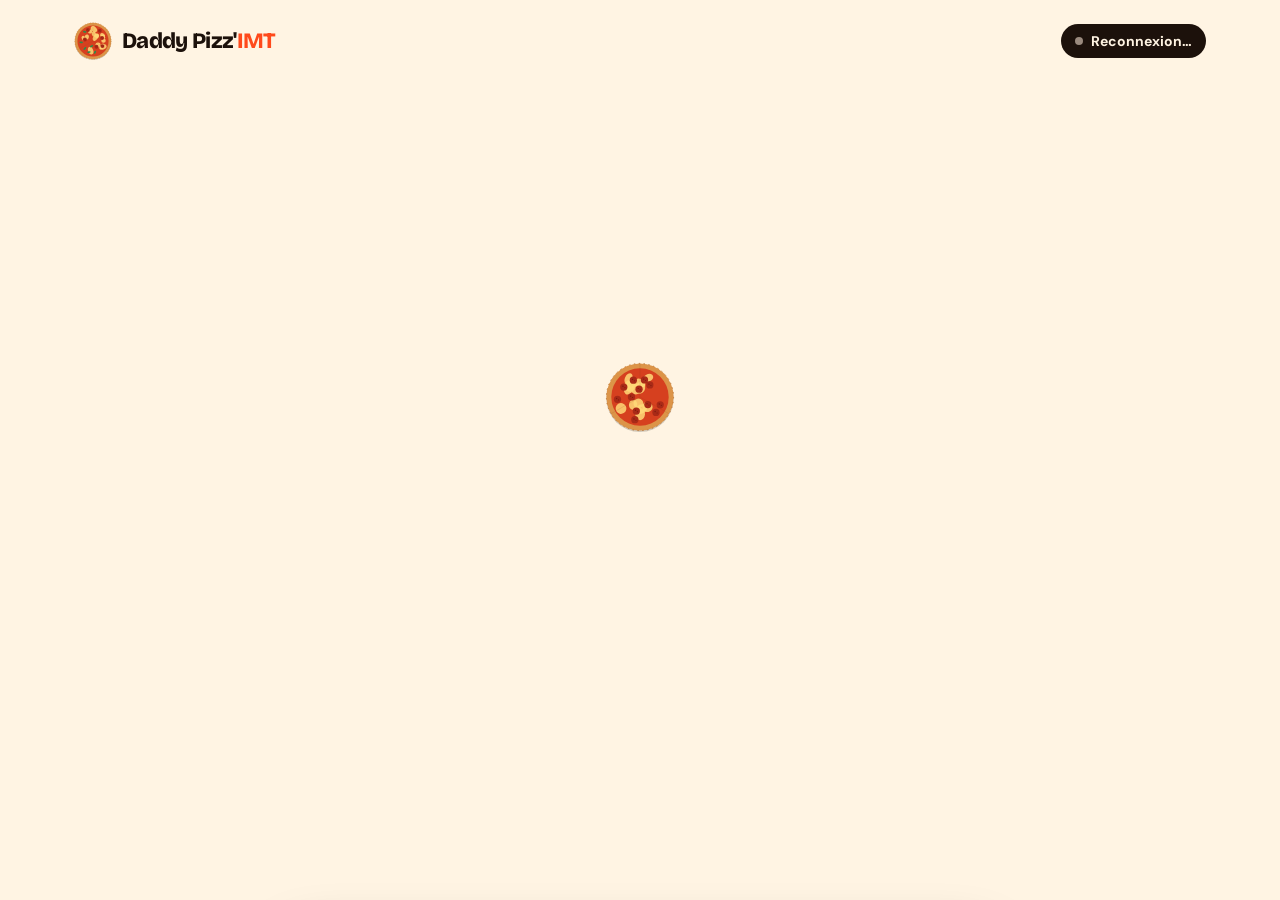
<file: index.html>
<!doctype html>
<html lang="fr">
<head>
  <meta charset="utf-8">
  <meta name="viewport" content="width=device-width, initial-scale=1">
  <title>Daddy Pizz'IMT</title>
  <meta name="theme-color" content="#fff4e3">
  <link rel="icon" href="data:image/svg+xml,<svg xmlns='http://www.w3.org/2000/svg' viewBox='0 0 100 100'><text y='.9em' font-size='90'>🍕</text></svg>">
  <link rel="stylesheet" href="/style.css">
</head>
<body>
  <div class="wrap">
    <header class="topbar">
      <a class="logo" href="/"><span class="logo-mark" id="logoMark"></span><span>Daddy Pizz'<em>IMT</em></span></a>
      <span class="live off" id="liveBadge"><i></i><span>Connexion…</span></span>
    </header>
  </div>

  <main id="app"><div class="loader"><div id="loaderPizza"></div></div></main>

  <!-- Barre panier -->
  <div class="cartbar" id="cartbar">
    <span class="count" id="cartCount">0 pizza</span>
    <span class="detail" id="cartDetail"></span>
    <button class="btn" id="validateBtn">Valider →</button>
  </div>

  <!-- Modale commande -->
  <div class="overlay" id="overlay">
    <div class="modal" role="dialog" aria-modal="true" aria-labelledby="modalTitle" id="modal"></div>
  </div>

  <script src="/config.js"></script>
  <script src="/shared.js"></script>
  <script src="/app.js"></script>
</body>
</html>
</file>
<file: style.css>
@import url('https://fonts.googleapis.com/css2?family=Bricolage+Grotesque:opsz,wght@12..96,500;12..96,700;12..96,800&family=DM+Sans:wght@400;500;700&display=swap');

:root {
  --ink: #1c110b;
  --ink-2: #5c4a3e;
  --cream: #fff4e3;
  --paper: #fffaf2;
  --tomato: #ff4a1c;
  --tomato-d: #d8360f;
  --cheese: #ffc93c;
  --basil: #1f8a4c;
  --line: rgba(28, 17, 11, .12);
  --radius: 22px;
  --display: 'Bricolage Grotesque', system-ui, sans-serif;
  --body: 'DM Sans', system-ui, sans-serif;
}

* { box-sizing: border-box; }
[hidden] { display: none !important; }
html { -webkit-text-size-adjust: 100%; }
body {
  margin: 0; font-family: var(--body); color: var(--ink); background: var(--cream);
  -webkit-font-smoothing: antialiased; overflow-x: hidden;
}
button, input, textarea, select { font: inherit; color: inherit; }
button { cursor: pointer; }
h1, h2, h3 { font-family: var(--display); margin: 0; letter-spacing: -.02em; }
.wrap { max-width: 1180px; margin: 0 auto; padding-inline: 24px; }
.muted { color: var(--ink-2); }

/* ---------- En-tête ---------- */
.topbar { display: flex; align-items: center; justify-content: space-between; padding: 22px 0; }
.logo { display: flex; align-items: center; gap: 10px; font-family: var(--display); font-weight: 800; font-size: 22px; letter-spacing: -.03em; text-decoration: none; color: inherit; }
.logo-mark { width: 38px; height: 38px; display: grid; place-items: center; }
.logo em { font-style: normal; color: var(--tomato); }
.logo-mark svg { width: 100%; height: 100%; animation: spin 18s linear infinite; }
.live { display: inline-flex; align-items: center; gap: 8px; font-weight: 700; font-size: 14px; padding: 8px 14px; border-radius: 999px; background: var(--ink); color: var(--cream); }
.live i { width: 8px; height: 8px; border-radius: 50%; background: #4ade80; box-shadow: 0 0 0 0 rgba(74, 222, 128, .7); animation: pulse 1.6s infinite; }
.live.off i { background: #9a8a7e; animation: none; }

@keyframes pulse { 70% { box-shadow: 0 0 0 10px rgba(74, 222, 128, 0); } 100% { box-shadow: 0 0 0 0 rgba(74, 222, 128, 0); } }
@keyframes spin { to { transform: rotate(360deg); } }
@keyframes rise { from { opacity: 0; transform: translateY(24px); } to { opacity: 1; transform: none; } }

/* ---------- Hero ---------- */
.hero { display: grid; grid-template-columns: 1.15fr .85fr; align-items: center; gap: 32px; padding: 28px 0 56px; }
.eyebrow { display: inline-block; font-weight: 700; font-size: 13px; letter-spacing: .14em; text-transform: uppercase; color: var(--tomato); margin-bottom: 18px; }
.hero h1 { font-size: clamp(52px, 9vw, 128px); line-height: .9; font-weight: 800; letter-spacing: -.04em; }
.hero h1 em { font-style: normal; color: var(--tomato); }
.hero-sub { font-size: 19px; margin: 24px 0 0; max-width: 480px; line-height: 1.5; color: var(--ink-2); }
.hero-stats { display: flex; gap: 36px; margin-top: 36px; flex-wrap: wrap; }
.hero-stats b { display: block; font-family: var(--display); font-size: 40px; font-weight: 800; line-height: 1; letter-spacing: -.03em; }
.hero-stats span { font-size: 14px; color: var(--ink-2); }
.hero-art { position: relative; aspect-ratio: 1; }
.hero-art .big-pizza { position: absolute; inset: 4%; animation: spin 40s linear infinite; filter: drop-shadow(0 30px 40px rgba(120, 50, 10, .3)); }
.hero-art .big-pizza svg { width: 100%; height: 100%; }
.sticker {
  position: absolute; right: 0; top: 4%; width: 128px; height: 128px; border-radius: 50%;
  background: var(--cheese); display: grid; place-items: center; text-align: center;
  font-family: var(--display); font-weight: 800; font-size: 17px; line-height: 1.05; transform: rotate(12deg);
  box-shadow: 0 10px 0 var(--ink); border: 3px solid var(--ink);
}

/* ---------- Bandeau défilant ---------- */
.marquee { background: var(--tomato); color: var(--cream); overflow: hidden; border-block: 3px solid var(--ink); transform: rotate(-1.2deg); margin: 0 -20px; }
.marquee-track { display: flex; gap: 40px; padding: 14px 0; width: max-content; animation: slide 28s linear infinite; font-family: var(--display); font-weight: 800; font-size: 26px; text-transform: uppercase; letter-spacing: -.01em; white-space: nowrap; }
.marquee-track span::after { content: '✺'; margin-left: 40px; color: var(--cheese); }
@keyframes slide { to { transform: translateX(-50%); } }

/* ---------- Menu ---------- */
.menu { padding: 88px 0 160px; }
.section-head { display: flex; align-items: end; justify-content: space-between; gap: 20px; margin-bottom: 36px; flex-wrap: wrap; }
.section-head h2 { font-size: clamp(38px, 5vw, 60px); font-weight: 800; line-height: .95; }
.grid { display: grid; grid-template-columns: repeat(auto-fill, minmax(300px, 1fr)); gap: 24px; }

.pizza-card {
  background: var(--paper); border: 2px solid var(--ink); border-radius: var(--radius);
  padding: 28px 24px 24px; display: flex; flex-direction: column; position: relative;
  transition: transform .25s cubic-bezier(.2, .9, .3, 1.3), box-shadow .25s;
  box-shadow: 0 6px 0 var(--ink); animation: rise .6s both;
}
.pizza-card:hover { transform: translateY(-4px); box-shadow: 0 10px 0 var(--ink); }
.pizza-card.selected { background: #fff0cc; }
.pizza-card .art { width: 170px; height: 170px; margin: -4px auto 18px; transition: transform .8s cubic-bezier(.2, .8, .2, 1); }
.pizza-card:hover .art { transform: rotate(90deg) scale(1.05); }
.pizza-card .art svg { width: 100%; height: 100%; }
.pizza-card h3 { font-size: 28px; font-weight: 800; line-height: 1; }
.pizza-card p { margin: 10px 0 20px; color: var(--ink-2); line-height: 1.5; font-size: 15px; flex: 1; }
.stock { position: absolute; top: 18px; left: 18px; font-size: 12px; font-weight: 700; padding: 5px 10px; border-radius: 999px; background: var(--ink); color: var(--cream); }
.stock.low { background: var(--tomato); }
.stock.out { background: #9a8a7e; }
.pizza-card.soldout { opacity: .55; }
.pizza-card.soldout .art { filter: grayscale(1); }

.stepper { display: flex; align-items: center; justify-content: space-between; border-top: 2px dashed var(--line); padding-top: 18px; }
.stepper .qty { font-family: var(--display); font-weight: 800; font-size: 34px; min-width: 60px; text-align: center; }
.round-btn {
  width: 52px; height: 52px; border-radius: 50%; border: 2px solid var(--ink); background: var(--cream);
  font-size: 26px; font-weight: 700; display: grid; place-items: center; line-height: 1;
  transition: transform .12s, background .15s;
}
.round-btn:hover:not(:disabled) { background: var(--cheese); }
.round-btn:active:not(:disabled) { transform: scale(.9); }
.round-btn.plus { background: var(--tomato); color: #fff; border-color: var(--ink); }
.round-btn.plus:hover:not(:disabled) { background: var(--tomato-d); }
.round-btn:disabled { opacity: .3; cursor: not-allowed; }
.bump { animation: bump .3s; }
@keyframes bump { 40% { transform: scale(1.35); } }

/* ---------- Barre panier ---------- */
.cartbar {
  position: fixed; left: 50%; bottom: 20px; transform: translate(-50%, 150%); z-index: 40;
  width: min(720px, calc(100% - 32px)); background: var(--ink); color: var(--cream); border-radius: 999px;
  padding: 10px 10px 10px 28px; display: flex; align-items: center; gap: 16px;
  box-shadow: 0 20px 50px rgba(28, 17, 11, .35); transition: transform .45s cubic-bezier(.2, .9, .3, 1.2);
}
.cartbar.show { transform: translate(-50%, 0); }
.cartbar .count { font-family: var(--display); font-weight: 800; font-size: 22px; white-space: nowrap; }
.cartbar .detail { flex: 1; font-size: 14px; opacity: .7; white-space: nowrap; overflow: hidden; text-overflow: ellipsis; }

.btn {
  display: inline-flex; align-items: center; justify-content: center; gap: 10px; border: 2px solid var(--ink);
  background: var(--tomato); color: #fff; font-weight: 700; font-size: 17px; padding: 15px 28px; border-radius: 999px;
  transition: transform .12s, background .15s; text-decoration: none; white-space: nowrap;
}
.btn:hover:not(:disabled) { background: var(--tomato-d); }
.btn:active:not(:disabled) { transform: scale(.96); }
.btn:disabled { opacity: .45; cursor: not-allowed; }
.btn.dark { background: var(--ink); color: var(--cream); }
.btn.ghost { background: transparent; color: var(--ink); }
.btn.ghost:hover:not(:disabled) { background: rgba(28, 17, 11, .06); }
.btn.small { padding: 9px 16px; font-size: 14px; }
.btn.block { width: 100%; }
.cartbar .btn { border-color: var(--tomato); }

/* ---------- Modale ---------- */
.overlay {
  position: fixed; inset: 0; background: rgba(28, 17, 11, .55); backdrop-filter: blur(6px); z-index: 50;
  display: grid; place-items: center; padding: 16px; opacity: 0; pointer-events: none; transition: opacity .25s;
}
.overlay.show { opacity: 1; pointer-events: auto; }
.modal {
  background: var(--paper); border: 3px solid var(--ink); border-radius: 28px; width: min(560px, 100%);
  max-height: calc(100dvh - 32px); overflow: auto; padding: 32px; box-shadow: 0 12px 0 var(--ink);
  transform: translateY(30px) scale(.96); transition: transform .35s cubic-bezier(.2, .9, .3, 1.3);
}
.overlay.show .modal { transform: none; }
.modal-head { display: flex; justify-content: space-between; align-items: start; gap: 16px; margin-bottom: 24px; }
.modal h2 { font-size: 36px; font-weight: 800; line-height: 1; }
.close { width: 42px; height: 42px; border-radius: 50%; border: 2px solid var(--ink); background: transparent; font-size: 20px; flex-shrink: 0; }
.close:hover { background: var(--cheese); }

.recap { display: flex; flex-wrap: wrap; gap: 8px; margin-bottom: 28px; }
.recap span { background: var(--cheese); border: 2px solid var(--ink); border-radius: 999px; padding: 6px 14px; font-weight: 700; font-size: 14px; }

.field { display: flex; flex-direction: column; gap: 8px; margin-bottom: 18px; }
.field label, .label { font-weight: 700; font-size: 13px; letter-spacing: .08em; text-transform: uppercase; }
.input {
  width: 100%; border: 2px solid var(--ink); background: #fff; border-radius: 14px; padding: 14px 16px; font-size: 16px;
  outline: none; transition: box-shadow .15s;
}
.input:focus { box-shadow: 0 0 0 4px rgba(255, 74, 28, .25); }
textarea.input { resize: vertical; min-height: 90px; line-height: 1.5; }
.row { display: grid; grid-template-columns: 1fr 1fr; gap: 14px; }

.slots { display: grid; grid-template-columns: repeat(auto-fill, minmax(140px, 1fr)); gap: 10px; margin: 10px 0 28px; }
.slot {
  border: 2px solid var(--ink); background: #fff; border-radius: 14px; padding: 12px 10px; text-align: center;
  transition: background .15s, transform .12s;
}
.slot b { display: block; font-family: var(--display); font-size: 17px; font-weight: 800; }
.slot small { font-size: 12px; color: var(--ink-2); }
.slot:hover:not(:disabled) { background: #fff0cc; }
.slot.active { background: var(--ink); color: var(--cream); }
.slot.active small { color: var(--cheese); }
.slot:disabled { opacity: .35; cursor: not-allowed; text-decoration: line-through; }

.error { color: var(--tomato-d); font-weight: 700; font-size: 14px; min-height: 20px; margin: -10px 0 12px; }

/* ---------- Succès ---------- */
.success { text-align: center; padding: 8px 0; }
.success .art { width: 150px; height: 150px; margin: 0 auto 20px; animation: spin 6s linear infinite; }
.success .art svg { width: 100%; height: 100%; }
.success h2 { font-size: 44px; }
.success p { font-size: 17px; color: var(--ink-2); line-height: 1.5; margin: 14px 0 26px; }
.success .ticket { display: inline-block; font-family: var(--display); font-weight: 800; font-size: 26px; background: var(--cheese); border: 2px solid var(--ink); padding: 10px 22px; border-radius: 14px; transform: rotate(-2deg); }
.confetti { position: fixed; top: -20px; width: 12px; height: 18px; z-index: 60; pointer-events: none; animation: fall linear forwards; }
@keyframes fall { to { transform: translateY(110vh) rotate(720deg); } }

/* ---------- Pas de vente ---------- */
.oven-off { min-height: calc(100dvh - 90px); display: grid; place-items: center; text-align: center; padding: 20px 0 80px; }
.oven-off .art { width: min(300px, 70vw); margin: 0 auto 36px; filter: grayscale(.7) drop-shadow(0 20px 30px rgba(0, 0, 0, .15)); animation: sleepy 4s ease-in-out infinite; }
.oven-off .art svg { width: 100%; }
.oven-off .art.paused { filter: drop-shadow(0 20px 30px rgba(0, 0, 0, .15)); animation: spin 12s linear infinite; }
.oven-off .eyebrow { margin-bottom: 10px; }
@keyframes sleepy { 50% { transform: translateY(-12px) rotate(-6deg); } }
.oven-off h1 { font-size: clamp(48px, 9vw, 110px); font-weight: 800; line-height: .9; letter-spacing: -.05em; }
.oven-off h1 em { font-style: normal; color: var(--tomato); }
.oven-off p { font-size: 19px; color: var(--ink-2); margin-top: 20px; }

.loader { min-height: 70vh; display: grid; place-items: center; }
.loader div { width: 70px; height: 70px; animation: spin 1s linear infinite; }

/* ---------- Toasts ---------- */
.toasts { position: fixed; top: 20px; left: 50%; transform: translateX(-50%); z-index: 100; display: flex; flex-direction: column; gap: 8px; align-items: center; }
.toast { background: var(--ink); color: var(--cream); padding: 12px 20px; border-radius: 999px; font-weight: 700; font-size: 15px; animation: rise .3s both; transition: opacity .4s, transform .4s; }
.toast.err { background: var(--tomato-d); }
.toast.out { opacity: 0; transform: translateY(-10px); }

footer.foot { text-align: center; padding: 30px 0 110px; font-size: 13px; color: var(--ink-2); }
footer.foot a { color: inherit; }

@media (max-width: 820px) {
  .hero { grid-template-columns: 1fr; padding-top: 8px; }
  .hero-art { max-width: 340px; margin: 0 auto; width: 100%; order: -1; }
  .sticker { width: 100px; height: 100px; font-size: 14px; }
}
@media (max-width: 560px) {
  .wrap { padding-inline: 16px; }
  .grid { grid-template-columns: 1fr; }
  .row { grid-template-columns: 1fr; gap: 0; }
  .modal { padding: 24px 20px; }
  .cartbar { padding-left: 20px; }
  .cartbar .detail { display: none; }
  .cartbar .count { flex: 1; }
  .hero-stats { gap: 24px; }
  .hero-stats b { font-size: 32px; }
  .marquee-track { font-size: 20px; }
}
@media (prefers-reduced-motion: reduce) {
  *, *::before, *::after { animation-duration: .01ms !important; animation-iteration-count: 1 !important; transition-duration: .01ms !important; }
}
</file>
